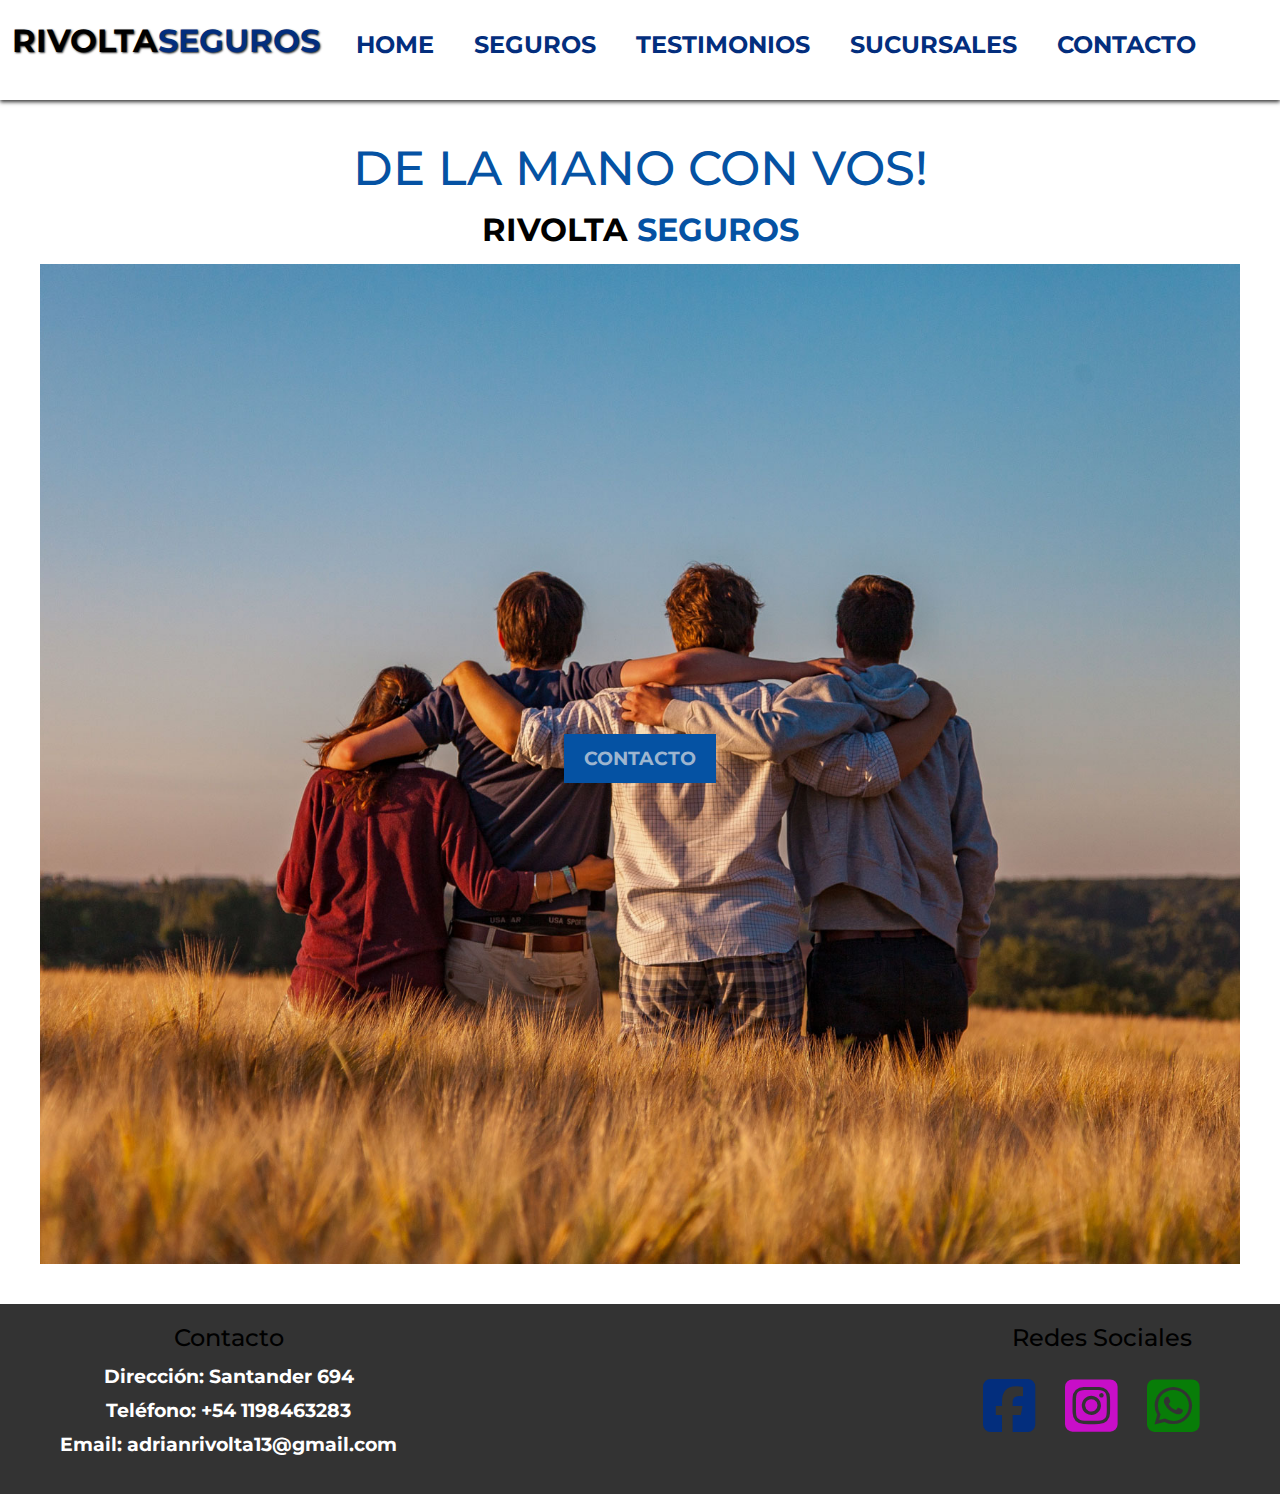
<file: index.html>
<!DOCTYPE html>
<html lang="en">

<head>
    <meta charset="UTF-8">
    <meta name="description"
        content="Bienvenido a Rivolta Seguros, tu fuente de confianza para tus objetos o seres amados. Descubri una calidad seguros increibles, encuentra paquetes de confianza perfectos para cualquier tipo de situacion economica.Estamos para cuidarte ">
    <meta name="viewport" content="width=device-width, initial-scale=1.0">
    <title>Seguros Rivolta</title>
    <link href="https://cdn.jsdelivr.net/npm/bootstrap@5.3.3/dist/css/bootstrap.min.css" rel="stylesheet"
    integrity="sha384-QWTKZyjpPEjISv5WaRU9OFeRpok6YctnYmDr5pNlyT2bRjXh0JMhjY6hW+ALEwIH" crossorigin="anonymous">
    <link rel="stylesheet" href=" https://cdnjs.cloudflare.com/ajax/libs/font-awesome/6.5.2/css/all.min.css">
    <link rel="icon" href="./multimedia/favicon.ico">
    <link rel="stylesheet" href="./css/estilo.css">
</head>

<body>
    <header class="navbar navbar-expand-lg header">
        <div class="container-fluid">
            <a class="navbar-brand" href="#">
                <h1>Rivolta<span class="azul">Seguros</span></h1>
            </a>
            <button class="navbar-toggler" type="button" data-bs-toggle="collapse" data-bs-target="#navbarNav"
                aria-controls="navbarNav" aria-expanded="false" aria-label="Toggle navigation">
                <span class="navbar-toggler-icon"></span>
            </button>
            <nav class="collapse navbar-collapse" id="navbarNav">
                <ul class="navbar-nav">
                    <li><a href="./index.html">Home</a></li>
                    <li><a href="./html/seguros.html">Seguros</a></li>
                    <li><a href="./html/testimonios.html">Testimonios</a></li>
                    <li><a href="./html/sucursales.html">Sucursales</a></li>
                    <li><a href="./html/contacto.html">Contacto</a></li>
                </ul>
            </nav>
            
        </div>

    </header>



    <main>
        <h2>DE LA MANO CON VOS!</h2>
        <div class="banner rivolta"> Rivolta <span class="azuloscuro">Seguros</span> </div>
        <section class="Banner">
            <div class="BannerContenido">
                <a class="boton" href="./html/contacto.html">CONTACTO</a>

            </div>
        </section>




    </main>

    <footer class="footer">
        <div class="footerContenido">
            <div class="infoContacto">
                <h3>Contacto</h3>
                <p class="contacto"> Dirección: Santander 694</p>
                <p class="contacto"> Teléfono: +54 1198463283</p>
                <p class="contacto"> Email: adrianrivolta13@gmail.com</p>
            </div>
            <div class="redesSociales">
                <h3>Redes Sociales</h3>
                <a href="#" class="facebook">
                    <i class="fa-brands fa-square-facebook"></i></a>
                <a href="#" class="instagram">
                    <i class="fa-brands fa-square-instagram"></i></a>
                <a href="#" class="whatssap">
                    <i class="fa-brands fa-square-whatsapp"></i></a>
            
            </div>
        </div> 


    </footer>
    <script src="https://cdn.jsdelivr.net/npm/bootstrap@5.3.3/dist/js/bootstrap.bundle.min.js"
        integrity="sha384-YvpcrYf0tY3lHB60NNkmXc5s9fDVZLESaAA55NDzOxhy9GkcIdslK1eN7N6jIeHz"
        crossorigin="anonymous"></script>
</body>

</html>
</file>
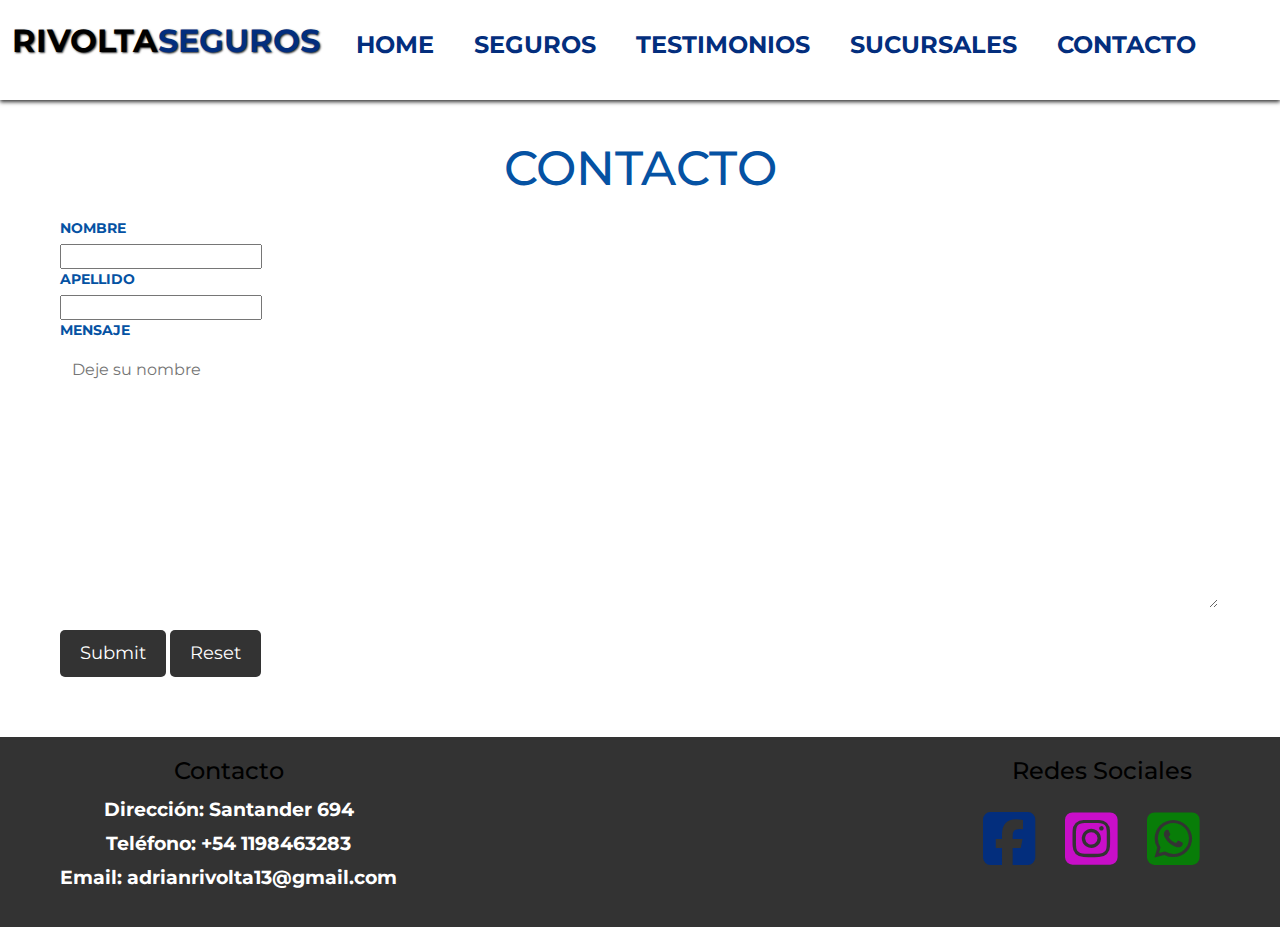
<file: html/contacto.html>
<!DOCTYPE html>
<html lang="en">
<head>
    <meta charset="UTF-8">
    <meta name="description" content="¿Tenes alguna pregunta o comentario? Contacta con Rivolta Seguros.Estamos para vos!">
    <meta name="viewport" content="width=device-width, initial-scale=1.0">
    <title>Seguros Rivolta</title>
    <link href="https://cdn.jsdelivr.net/npm/bootstrap@5.3.3/dist/css/bootstrap.min.css" rel="stylesheet" integrity="sha384-QWTKZyjpPEjISv5WaRU9OFeRpok6YctnYmDr5pNlyT2bRjXh0JMhjY6hW+ALEwIH" crossorigin="anonymous">
    <link rel="stylesheet" href=" https://cdnjs.cloudflare.com/ajax/libs/font-awesome/6.5.2/css/all.min.css">
    <link rel="icon" href="./multimedia/favicon.ico">
    <link rel="stylesheet" href="../css/estilo.css">
</head>
<body>
    <header class="navbar navbar-expand-lg header">
        <div class="container-fluid">
            <a class="navbar-brand" href="#">
                <h1>Rivolta<span class="azul">Seguros</span></h1>
            </a>
            <button class="navbar-toggler" type="button" data-bs-toggle="collapse" data-bs-target="#navbarNav"
                aria-controls="navbarNav" aria-expanded="false" aria-label="Toggle navigation">
                <span class="navbar-toggler-icon"></span>
            </button>
            <nav class="collapse navbar-collapse" id="navbarNav">
                <ul class="navbar-nav">
                    <li><a href="../index.html">Home</a></li>
                    <li><a href="./seguros.html">Seguros</a></li>
                    <li><a href="./testimonios.html">Testimonios</a></li>
                    <li><a href="./sucursales.html">Sucursales</a></li>
                    <li><a href="./contacto.html">Contacto</a></li>
                </ul>
            </nav>
          
        </div>

    </header>

    <main>
       
        <h2>Contacto</h2>
        <form>
            <label for="name">Nombre</label>
            <input type="text" name="name">

            <label for="surname">Apellido</label>
            <input type="text" name="surname">
            
            <label for="">Mensaje</label>
            <textarea name="" id="" cols="30" rows="10" placeholder="Deje su nombre"></textarea>
            
            <input class="btnFormulario" type="submit">
            <input class="btnFormulario" type="reset">


        </form>

    </main>
    
    <footer class="footer">
        <div class="footerContenido">
            <div class="infoContacto">
                <h3>Contacto</h3>
                <p class="contacto"> Dirección: Santander 694</p>
                <p class="contacto"> Teléfono: +54 1198463283</p>
                <p class="contacto"> Email: adrianrivolta13@gmail.com</p>
            </div>
            <div class="redesSociales">
                <h3>Redes Sociales</h3>
                <a href="#" class="facebook">
                    <i class="fa-brands fa-square-facebook"></i></a>
                <a href="#" class="instagram">
                    <i class="fa-brands fa-square-instagram"></i></a>
                <a href="#" class="whatssap">
                    <i class="fa-brands fa-square-whatsapp"></i></a>
            </div>     
                
        </div>
    
    </footer>
    <script src="https://cdn.jsdelivr.net/npm/bootstrap@5.3.3/dist/js/bootstrap.bundle.min.js" integrity="sha384-YvpcrYf0tY3lHB60NNkmXc5s9fDVZLESaAA55NDzOxhy9GkcIdslK1eN7N6jIeHz" crossorigin="anonymous"></script>
</body>
</html>
</file>
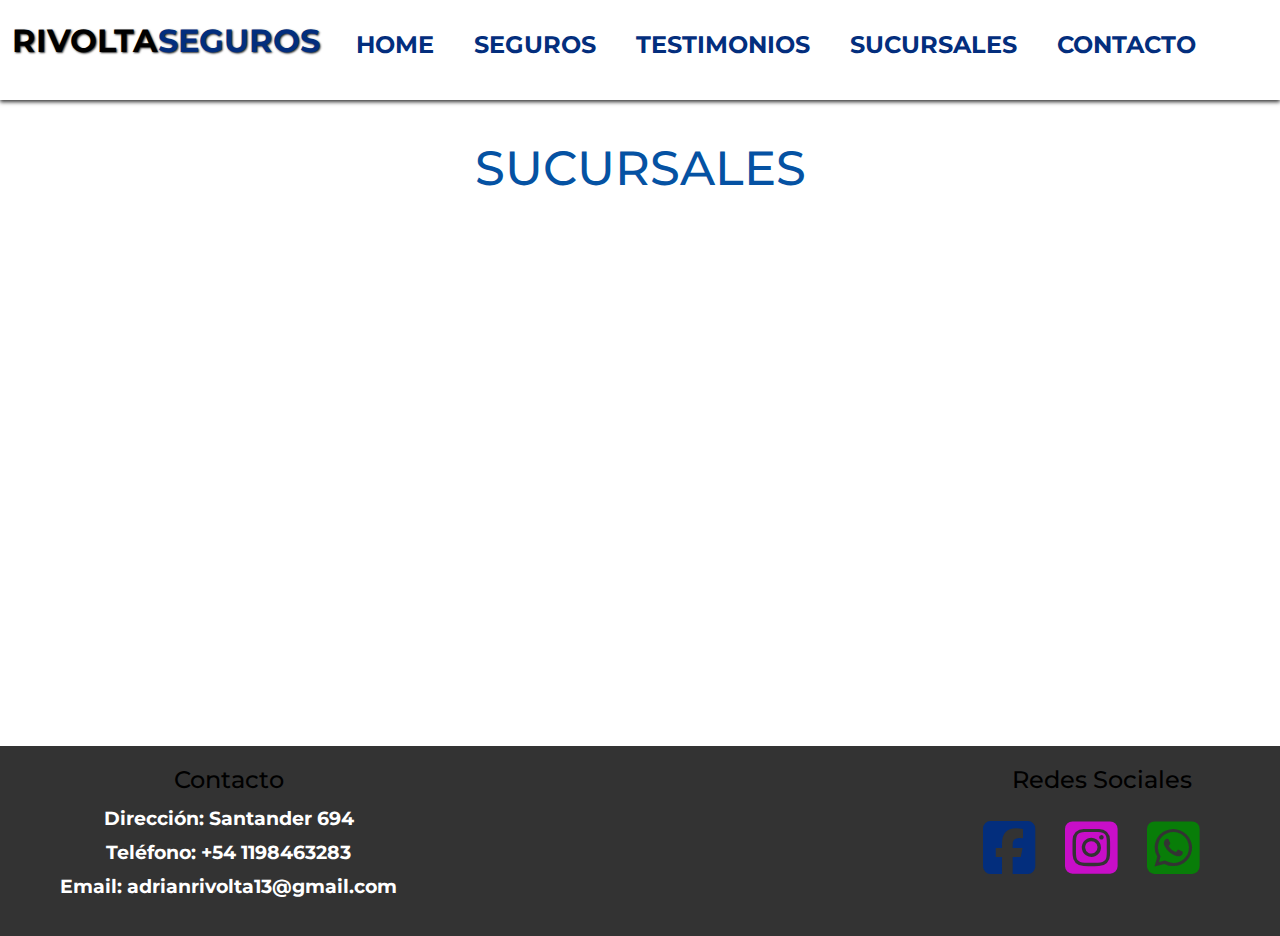
<file: html/sucursales.html>
<!DOCTYPE html>
<html lang="en">
<head>
    <meta charset="UTF-8">
    <meta name="description" content="¿Tenes alguna pregunta o comentario? Contacta con Rivolta Seguros.Estamos para vos!">
    <meta name="viewport" content="width=device-width, initial-scale=1.0">
    <title>Seguros Rivolta</title>
    <link href="https://cdn.jsdelivr.net/npm/bootstrap@5.3.3/dist/css/bootstrap.min.css" rel="stylesheet" integrity="sha384-QWTKZyjpPEjISv5WaRU9OFeRpok6YctnYmDr5pNlyT2bRjXh0JMhjY6hW+ALEwIH" crossorigin="anonymous">
    <link rel="stylesheet" href=" https://cdnjs.cloudflare.com/ajax/libs/font-awesome/6.5.2/css/all.min.css">
    <link rel="icon" href="./multimedia/favicon.ico">
    <link rel="stylesheet" href="../css/estilo.css">
</head>
<body>
    <header class="navbar navbar-expand-lg header">
        <div class="container-fluid">
            <a class="navbar-brand" href="#">
                <h1>Rivolta<span class="azul">Seguros</span></h1>
            </a>
            <button class="navbar-toggler" type="button" data-bs-toggle="collapse" data-bs-target="#navbarNav"
                aria-controls="navbarNav" aria-expanded="false" aria-label="Toggle navigation">
                <span class="navbar-toggler-icon"></span>
            </button>
            <nav class="collapse navbar-collapse" id="navbarNav">
                <ul class="navbar-nav">
                    <li><a href="../index.html">Home</a></li>
                    <li><a href="./seguros.html">Seguros</a></li>
                    <li><a href="./testimonios.html">Testimonios</a></li>
                    <li><a href="./sucursales.html">Sucursales</a></li>
                    <li><a href="./contacto.html">Contacto</a></li>
                </ul>
            </nav>
            
        </div>

    </header>
   

    <main>
        
       
        <h2>Sucursales</h2>

        <iframe  src="https://www.google.com/maps/embed?pb=!1m18!1m12!1m3!1d3279.0890309359775!2d-58.794858123525906!3d-34.72815016408161!2m3!1f0!2f0!3f0!3m2!1i1024!2i768!4f13.1!3m3!1m2!1s0x95bceb05bc99673f%3A0xb6a0d910662648c6!2sSantander%20694%2C%20B1724CXD%20Mariano%20Acosta%2C%20Provincia%20de%20Buenos%20Aires!5e0!3m2!1ses-419!2sar!4v1711216116490!5m2!1ses-419!2sar" width="65%" height="500" style="border:0;" allowfullscreen="" loading="lazy" referrerpolicy="no-referrer-when-downgrade"></iframe>

        
    </main>
    
    <footer class="footer">
        <div class="footerContenido">
            <div class="infoContacto">
                <h3>Contacto</h3>
                <p class="contacto"> Dirección: Santander 694</p>
                <p class="contacto"> Teléfono: +54 1198463283</p>
                <p class="contacto"> Email: adrianrivolta13@gmail.com</p>
            </div>
            <div class="redesSociales">
                <h3>Redes Sociales</h3>
                <a href="#" class="facebook">
                    <i class="fa-brands fa-square-facebook"></i></a>
                <a href="#" class="instagram">
                    <i class="fa-brands fa-square-instagram"></i></a>
                <a href="#" class="whatssap">
                    <i class="fa-brands fa-square-whatsapp"></i></a>
            </div>        
               
        </div>
 
    </footer>
    <script src="https://cdn.jsdelivr.net/npm/bootstrap@5.3.3/dist/js/bootstrap.bundle.min.js" integrity="sha384-YvpcrYf0tY3lHB60NNkmXc5s9fDVZLESaAA55NDzOxhy9GkcIdslK1eN7N6jIeHz" crossorigin="anonymous"></script>
</body>
</html>
</file>
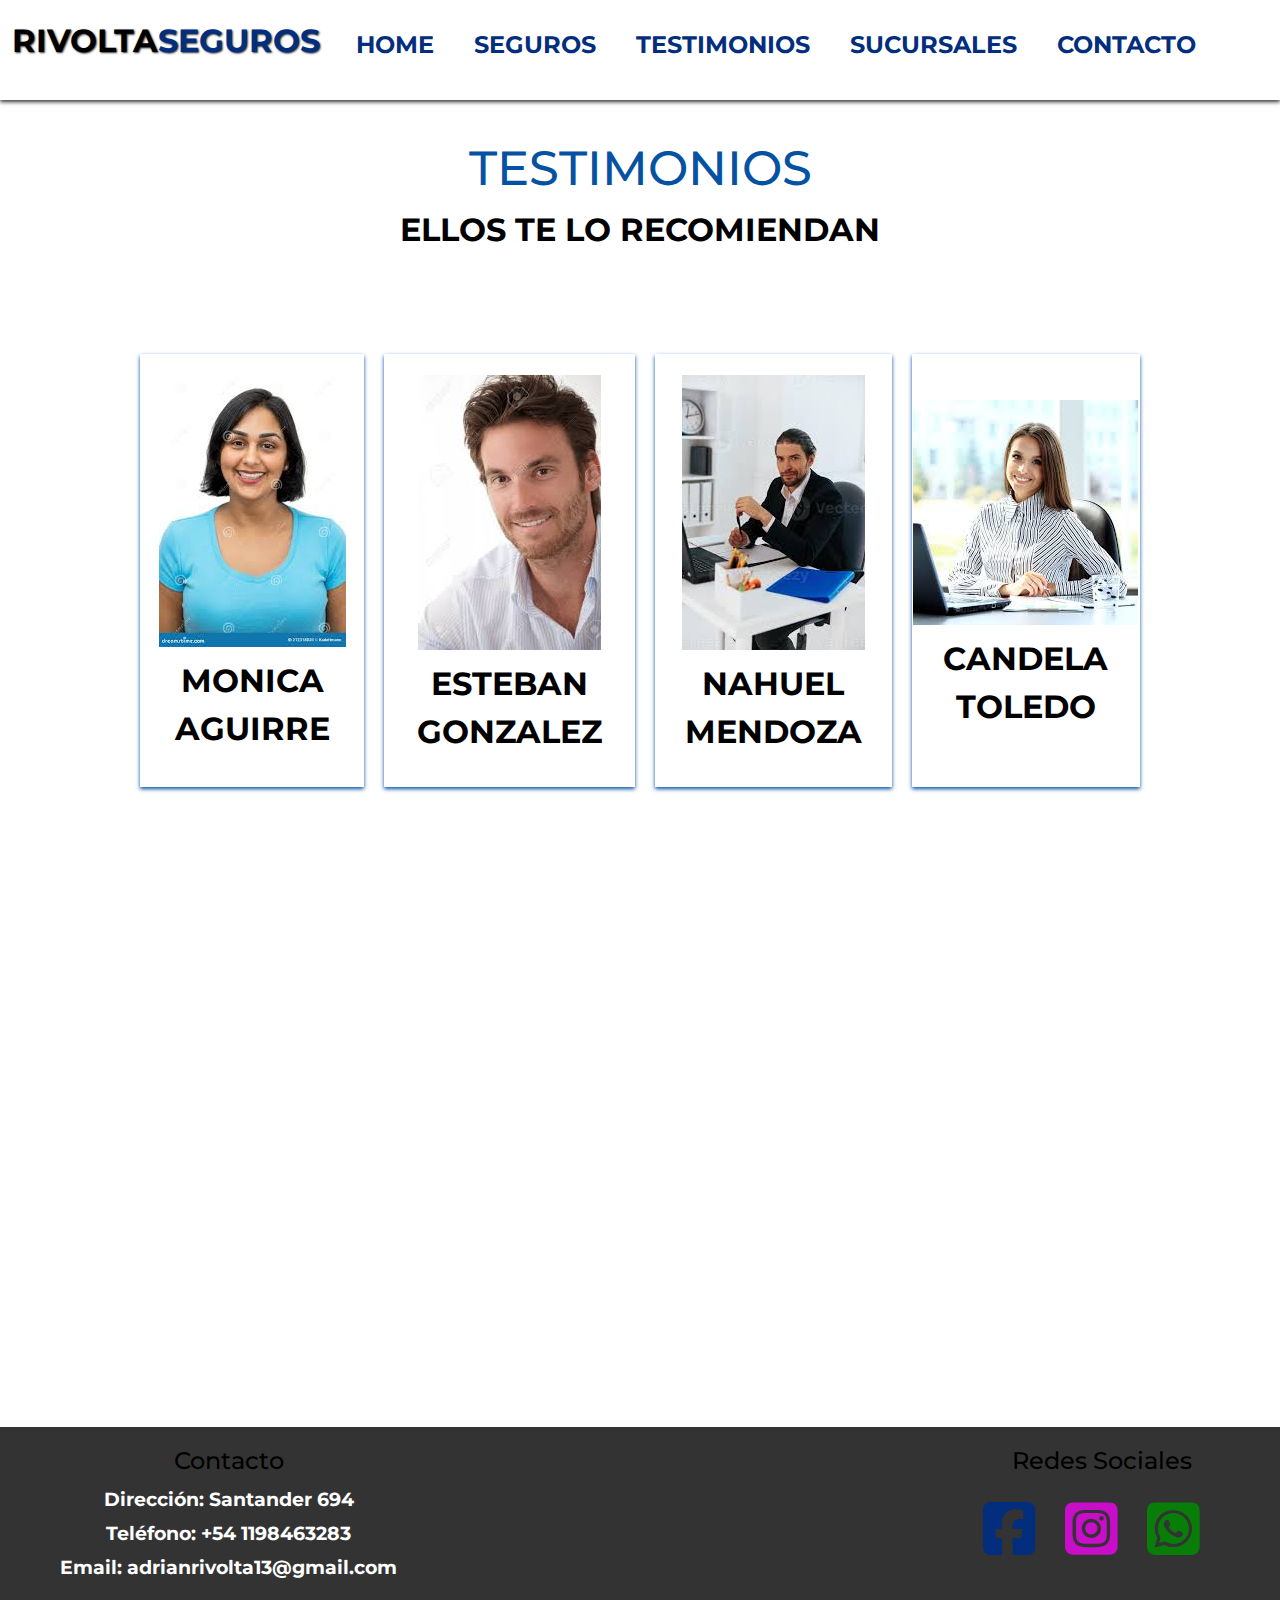
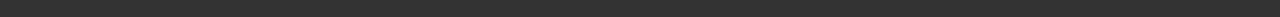
<file: html/testimonios.html>
<!DOCTYPE html>
<html lang="en">
<head>
    <meta charset="UTF-8">
    <meta name="description" content="¿Tenes alguna pregunta o comentario? Contacta con Rivolta Seguros.Estamos para vos!">
    <meta name="viewport" content="width=device-width, initial-scale=1.0">
    <title>Seguros Rivolta</title>
    <link href="https://cdn.jsdelivr.net/npm/bootstrap@5.3.3/dist/css/bootstrap.min.css" rel="stylesheet" integrity="sha384-QWTKZyjpPEjISv5WaRU9OFeRpok6YctnYmDr5pNlyT2bRjXh0JMhjY6hW+ALEwIH" crossorigin="anonymous">
    <link rel="stylesheet" href=" https://cdnjs.cloudflare.com/ajax/libs/font-awesome/6.5.2/css/all.min.css">
    <link rel="icon" href="./multimedia/favicon.ico">
    <link rel="stylesheet" href="../css/estilo.css">
</head>
<body>
    <header class="navbar navbar-expand-lg header">
        <div class="container-fluid">
            <a class="navbar-brand" href="#">
                <h1>Rivolta<span class="azul">Seguros</span></h1>
            </a>
            <button class="navbar-toggler" type="button" data-bs-toggle="collapse" data-bs-target="#navbarNav"
                aria-controls="navbarNav" aria-expanded="false" aria-label="Toggle navigation">
                <span class="navbar-toggler-icon"></span>
            </button>
            <nav class="collapse navbar-collapse" id="navbarNav">
                <ul class="navbar-nav">
                    <li><a href="../index.html">Home</a></li>
                    <li><a href="./seguros.html">Seguros</a></li>
                    <li><a href="./testimonios.html">Testimonios</a></li>
                    <li><a href="./sucursales.html">Sucursales</a></li>
                    <li><a href="./contacto.html">Contacto</a></li>
                </ul>
            </nav>
            
        </div>

    </header>
   
    <section id="testimonios" class="testimonios">
        
    </section>

    <main>
        <h2>TESTIMONIOS</h2>
        
        <p>ELLOS TE LO RECOMIENDAN</p>
        <div class="contenedortestimonio">
            <div class="tarjeta">
                <img src="../Multimedia/mujer.jpeg" alt="Monica Aguirre; una ama de casa que con mucho esfuerzo pudo pagar un seguro de vida, la cual esta realmente satisfecha ">
                <p>Monica Aguirre</p>
            </div>
            <div class="tarjeta">
                <img src="../Multimedia/hombre.jpeg" alt="Esteban Gonzalez es un actor reconocido quien lastimosamente tuvo un accicente con su auto pero gracias a rivolta seguros sus problemas desaparcieron ">
                <p>Esteban Gonzalez</p>
            </div>
            <div class="tarjeta">
                <img src="../Multimedia/hombretrabajador.jpeg"alt="Nahuel Mendoza es un trabajador en un comercio quien ha adquirido recientemente su plan de seguro de vida para su familia">
                <p>Nahuel Mendoza</p>
            </div>
            
            <div class="tarjeta">
                <img src="../Multimedia/mujertrabajadora.jpeg" alt="Camila Toledo es un secretaria de una empresa multinacional quien esta muy contenta por su nuevo seguro para su auto 0km">
                <p>Candela Toledo</p>
            </div>
   
        </div>
        <iframe class="video"  width="65%" height="500" src="https://www.youtube.com/embed/u3fkypzui6s?si=9KNueIEKT2QiJX0c" title="YouTube video player" frameborder="0" allow="accelerometer; autoplay; clipboard-write; encrypted-media; gyroscope; picture-in-picture; web-share" referrerpolicy="strict-origin-when-cross-origin" allowfullscreen></iframe>

        
       
        
    </main>
    
    <footer class="footer">
        <div class="footerContenido">
            <div class="infoContacto">
                <h3>Contacto</h3>
                <p class="contacto"> Dirección: Santander 694</p>
                <p class="contacto"> Teléfono: +54 1198463283</p>
                <p class="contacto"> Email: adrianrivolta13@gmail.com</p>
            </div>
            <div class="redesSociales">
                <h3>Redes Sociales</h3>
                <a href="#" class="facebook">
                    <i class="fa-brands fa-square-facebook"></i></a>
                <a href="#" class="instagram">
                    <i class="fa-brands fa-square-instagram"></i></a>
                <a href="#" class="whatssap">
                    <i class="fa-brands fa-square-whatsapp"></i></a>
              
            </div>    
        </div>
    
        
    </footer>
    <script src="https://cdn.jsdelivr.net/npm/bootstrap@5.3.3/dist/js/bootstrap.bundle.min.js" integrity="sha384-YvpcrYf0tY3lHB60NNkmXc5s9fDVZLESaAA55NDzOxhy9GkcIdslK1eN7N6jIeHz" crossorigin="anonymous"></script>
</body>
</html>
</file>
<file: css/estilo.css>
@import url("https://fonts.googleapis.com/css2?family=Montserrat:ital,wght@0,100..900;1,100..900&family=Rubik+Mono+One&display=swap");
@import url("https://fonts.googleapis.com/css2?family=Rubik+Mono+One&display=swap");
* {
  margin: 0;
  padding: 0;
}

body {
  background-color: #ffffff;
  font-family: "Montserrat", sans-serif;
}

header {
  display: flex;
  justify-content: space-around;
  align-items: center;
  height: 100px;
  box-shadow: 0px 2px 4px #333;
}

h1 {
  text-transform: uppercase;
  font-weight: 700;
  text-shadow: 1px 1px 2px #333;
  font-size: 2rem;
}

.azul {
  color: #032e7d;
}

.azuloscuro {
  color: #0552a3;
}

.boton {
  color: #9db5cf;
  font-weight: 700;
  border: none;
  padding: 10px 20px;
  font-size: 1.2rem;
  background-color: #0552a3;
}
.boton:hover {
  background-color: #0552a3;
  color: #ffffff;
  cursor: pointer;
}

nav li {
  list-style: none;
  display: inline-block;
}
nav li a {
  text-decoration: none;
  color: #032e7d;
  margin: 10px;
  font-size: 1.5rem;
}
nav ul li a:hover {
  color: #0552a3;
}

.Banner {
  background-image: url(../Multimedia/banner.jpg);
  background-position: center;
  background-repeat: no-repeat;
  background-size: cover;
  height: calc(150vh - 350px);
  display: flex;
  justify-content: center;
  align-items: center;
}

.BannerContenido {
  z-index: 1;
  display: flex;
  flex-direction: column;
  justify-content: center;
  align-items: center;
  padding: 20px;
}

h2 {
  color: #0552a3;
  text-transform: uppercase;
  font-size: 3rem;
  text-align: center;
}

.Banner rivolta {
  color: #000000;
  font-size: 3rem;
  text-transform: uppercase;
  font-weight: 700;
  margin-top: -330px;
  margin-bottom: 350px;
}

div {
  font-size: 2rem;
  font-weight: bold;
  color: #000000;
  margin-bottom: 10px;
  text-align: center;
}

a {
  text-decoration: none;
  text-transform: uppercase;
  font-weight: bold;
  color: #032e7d;
}

main {
  margin: 20px;
  padding: 20px;
  color: #032e7d;
  text-transform: uppercase;
  font-size: 14px;
}
main h3 {
  color: #0552a3;
  text-transform: uppercase;
  font-size: 3rem;
  text-align: center;
}

.Seguros {
  text-align: center;
  margin: 10vh;
}
.Seguros h3 {
  color: #0552a3;
  text-transform: uppercase;
  font-size: 3rem;
  text-align: center;
}
.Seguros p {
  font-size: 4rem;
  color: #333;
  padding: 10px;
}

li {
  font-size: 4rem;
  color: #333;
  padding: 10px;
}

.ContenedorSeguros {
  display: grid;
  grid-template-columns: repeat(3, 1fr);
  gap: 20px;
}

.Seguro {
  border: 1px solid #ffffff;
  border-radius: 10px;
  padding: 20px;
  text-align: center;
}

.tarjeta {
  display: flex;
  flex-direction: column;
  justify-content: center;
  align-items: center;
  background-color: #ffffff;
  border: 1px solid #ffffff;
  padding: 20px;
  box-shadow: 0px 2px 4px #0552a3;
  margin: 10px;
}
.tarjeta img {
  max-width: 200%;
}
.tarjeta p {
  margin: 10px 0;
}
.tarjeta button:hover {
  background-color: #0552a3;
}

.textoSeguro,
li {
  text-align: center;
  font-size: medium;
}

main.Seguro {
  display: flex;
  justify-content: space-evenly;
}

.imgSeguros {
  width: 20%;
  height: auto;
  padding: 30%;
}

.contenedortestimonio {
  display: flex;
  margin: 10vh;
}

p {
  font-size: 2rem;
  font-weight: bold;
  color: #000000;
  margin-bottom: 10px;
  text-align: center;
}

footer {
  background-color: #333;
  color: #ffffff;
  padding: 20px 0;
}

.footerContenido {
  display: flex;
  justify-content: space-between;
  max-width: 1200px;
  margin: 0 auto;
  padding: 0 20px;
}

.footer h3 {
  font-size: 1.5rem;
  margin-bottom: 10px;
}

.infoContacto p {
  margin: 5px 0;
  font-size: 1.2rem;
}

.redesSociales a {
  margin: 5px 0;
  font-size: 1.2rem;
  text-decoration: none;
  margin-right: 10px;
  font-size: 60px;
  justify-content: right;
  transition: all ease 500ms;
}

.contacto {
  color: #ffffff;
}

.facebook {
  color: #032e7d;
}

.instagram {
  color: #c80ec8;
}

.whatssap {
  color: #087d08;
}

.footer i {
  margin-right: 10px;
}

iframe {
  display: block;
  margin: auto;
}

form {
  margin: 20px;
}

label {
  display: block;
  font-weight: bold;
  margin-bottom: 5px;
  color: #0552a3;
}

input [type=text],
textarea {
  display: block;
  width: 100%;
  padding: 10px;
  border: 2px solid #ffffff;
  border-radius: 5px;
  font-size: 16px;
  margin-bottom: 10px;
}

.btnFormulario {
  background-color: #333;
  color: #ffffff;
  border: none;
  padding: 10px 20px;
  border-radius: 5px;
  font-size: 18px;
  cursor: pointer;
  margin-top: 10px;
}

/*responsive: */
/*vista tablet*/
/*768px hasta 1023px*/
@media (max-width: 1023px) {
  header {
    height: auto;
    flex-direction: column;
    text-align: center;
  }
  header .boton {
    display: none;
  }
  main {
    height: auto;
    flex-direction: column;
    text-align: center;
  }
  .BannerContenido p,
  h2 {
    font-size: 1.5rem;
  }
  .Seguros {
    margin: 5vh;
    font-size: 2rem;
  }
  .Seguros h3,
  .Seguros p {
    font-size: unset;
  }
  .ContenedorSeguros {
    grid-template-columns: 1fr;
  }
  .contenedortestimonio {
    flex-direction: column;
  }
  .footerContenido {
    flex-direction: column;
    text-align: center;
  }
}
/*ajuste para la vista celular*/
@media (max-width: 768px) {
  .contenedortestimonio {
    font-size: 1rem;
    flex-direction: center;
    grid-template-columns: 3fr 3fr;
    align-items: center;
  }
  .video {
    align-items: center;
  }
}

/*# sourceMappingURL=estilo.css.map */
</file>
